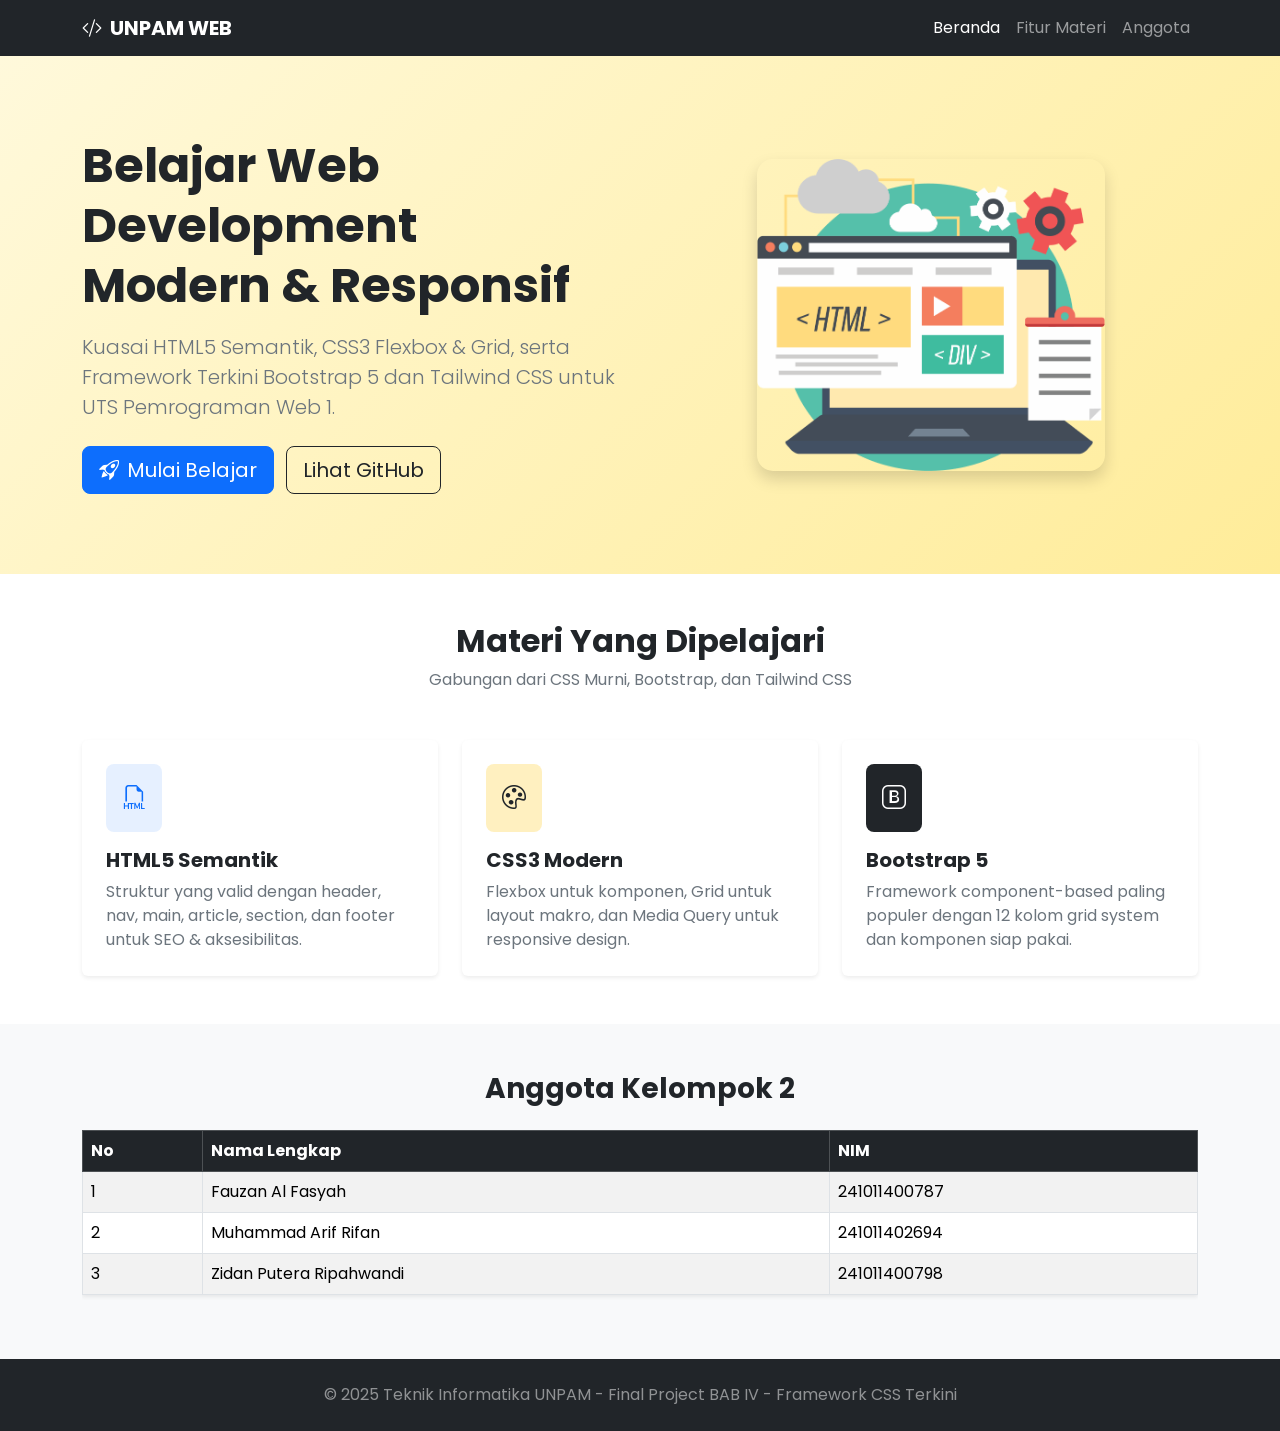
<file: Project UTS/Bab 4/landing-bootstrap.html>
<!DOCTYPE html>
<html lang="id">
<head>
    <meta charset="UTF-8">
    <meta name="viewport" content="width=device-width, initial-scale=1.0">
    <title>Landing Page UNPAM - Final BAB IV</title>
    <!-- Bootstrap 5.3 CSS -->
    <link href="https://cdn.jsdelivr.net/npm/bootstrap@5.3.3/dist/css/bootstrap.min.css" rel="stylesheet">
    <!-- Bootstrap Icons -->
    <link rel="stylesheet" href="https://cdn.jsdelivr.net/npm/bootstrap-icons@1.11.3/font/bootstrap-icons.css">
    <!-- Google Fonts -->
    <link href="https://fonts.googleapis.com/css2?family=Poppins:wght@400;600;700&display=swap" rel="stylesheet">
    <style>
        :root {
            --unpam-yellow: #ffc107;
            --unpam-blue: #0d6efd;
            --unpam-dark: #212529;
        }
        body { font-family: 'Poppins', sans-serif; }
        .hero-section {
            background: linear-gradient(135deg, #fff9db 0%, #ffec99 100%);
            padding: 80px 0;
        }
        .card-hover {
            transition: transform 0.3s ease, box-shadow 0.3s ease;
        }
        .card-hover:hover {
            transform: translateY(-8px);
            box-shadow: 0 12px 28px rgba(0,0,0,0.12) !important;
        }
    </style>
</head>
<body>

    <!-- NAVBAR RESPONSIF - Materi 4.2 -->
    <nav class="navbar navbar-expand-lg navbar-dark bg-dark sticky-top">
        <div class="container">
            <a class="navbar-brand fw-bold" href="#"><i class="bi bi-code-slash me-2"></i>UNPAM WEB</a>
            <button class="navbar-toggler" type="button" data-bs-toggle="collapse" data-bs-target="#navMenu">
                <span class="navbar-toggler-icon"></span>
            </button>
            <div class="collapse navbar-collapse" id="navMenu">
                <ul class="navbar-nav ms-auto">
                    <li class="nav-item"><a class="nav-link active" href="#">Beranda</a></li>
                    <li class="nav-item"><a class="nav-link" href="#fitur">Fitur Materi</a></li>
                    <li class="nav-item"><a class="nav-link" href="#anggota">Anggota</a></li>
                </ul>
            </div>
        </div>
    </nav>

    <!-- HERO SECTION - Materi 4.2 Grid System -->
    <section class="hero-section">
        <div class="container">
            <div class="row align-items-center g-5">
                <div class="col-lg-6">
                    <h1 class="display-5 fw-bold lh-sm">Belajar Web Development Modern & Responsif</h1>
                    <p class="lead text-secondary mt-3">Kuasai HTML5 Semantik, CSS3 Flexbox & Grid, serta Framework Terkini Bootstrap 5 dan Tailwind CSS untuk UTS Pemrograman Web 1.</p>
                    <div class="mt-4">
                        <a href="#fitur" class="btn btn-primary btn-lg me-2"><i class="bi bi-rocket-takeoff me-2"></i>Mulai Belajar</a>
                        <a href="https://github.com" class="btn btn-outline-dark btn-lg">Lihat GitHub</a>
                    </div>
                </div>
                <div class="col-lg-6 text-center">
                    <img src="images/hero.png" width="65%" alt="Ilustrasi coding" class="img-fluid rounded-4 shadow">
                </div>
            </div>
        </div>
    </section>

    <!-- FITUR 3 CARD - Materi 4.2, 4.3, 4.4 -->
    <section class="py-5" id="fitur">
        <div class="container">
            <div class="text-center mb-5">
                <h2 class="fw-bold">Materi Yang Dipelajari</h2>
                <p class="text-secondary">Gabungan dari CSS Murni, Bootstrap, dan Tailwind CSS</p>
            </div>
            <div class="row g-4">
                <!-- Card 1 -->
                <div class="col-12 col-md-6 col-lg-4">
                    <div class="card h-100 border-0 shadow-sm card-hover">
                        <div class="card-body p-4">
                            <div class="bg-primary bg-opacity-10 text-primary rounded-3 d-inline-block p-3 mb-3"><i class="bi bi-filetype-html fs-4"></i></div>
                            <h5 class="card-title fw-bold">HTML5 Semantik</h5>
                            <p class="card-text text-secondary">Struktur yang valid dengan header, nav, main, article, section, dan footer untuk SEO & aksesibilitas.</p>
                        </div>
                    </div>
                </div>
                <!-- Card 2 -->
                <div class="col-12 col-md-6 col-lg-4">
                    <div class="card h-100 border-0 shadow-sm card-hover">
                        <div class="card-body p-4">
                            <div class="bg-warning bg-opacity-25 text-dark rounded-3 d-inline-block p-3 mb-3"><i class="bi bi-palette fs-4"></i></div>
                            <h5 class="card-title fw-bold">CSS3 Modern</h5>
                            <p class="card-text text-secondary">Flexbox untuk komponen, Grid untuk layout makro, dan Media Query untuk responsive design.</p>
                        </div>
                    </div>
                </div>
                <!-- Card 3 -->
                <div class="col-12 col-md-6 col-lg-4">
                    <div class="card h-100 border-0 shadow-sm card-hover">
                        <div class="card-body p-4">
                            <div class="bg-dark text-white rounded-3 d-inline-block p-3 mb-3"><i class="bi bi-bootstrap fs-4"></i></div>
                            <h5 class="card-title fw-bold">Bootstrap 5</h5>
                            <p class="card-text text-secondary">Framework component-based paling populer dengan 12 kolom grid system dan komponen siap pakai.</p>
                        </div>
                    </div>
                </div>
            </div>
        </div>
    </section>

    <!-- TABEL ANGGOTA - Tetap ada biar nyambung sama BAB II -->
    <section class="py-5 bg-light" id="anggota">
        <div class="container">
            <h3 class="fw-bold text-center mb-4">Anggota Kelompok 2</h3>
            <div class="table-responsive">
                <table class="table table-bordered table-striped bg-white shadow-sm">
                    <thead class="table-dark">
                        <tr><th>No</th><th>Nama Lengkap</th><th>NIM</th></tr>
                    </thead>
                    <tbody>
                        <tr><td>1</td><td>Fauzan Al Fasyah</td><td>241011400787</td></tr>
                        <tr><td>2</td><td>Muhammad Arif Rifan</td><td>241011402694</td></tr>
                        <tr><td>3</td><td>Zidan Putera Ripahwandi</td><td>241011400798</td></tr>
                    </tbody>
                </table>
            </div>
        </div>
    </section>

    <footer class="py-4 bg-dark text-white-50 text-center">
        <div class="container">
            <p class="mb-0">&copy; 2025 Teknik Informatika UNPAM - Final Project BAB IV - Framework CSS Terkini</p>
        </div>
    </footer>

    <script src="https://cdn.jsdelivr.net/npm/bootstrap@5.3.3/dist/js/bootstrap.bundle.min.js"></script>
</body>
</html>
</file>
